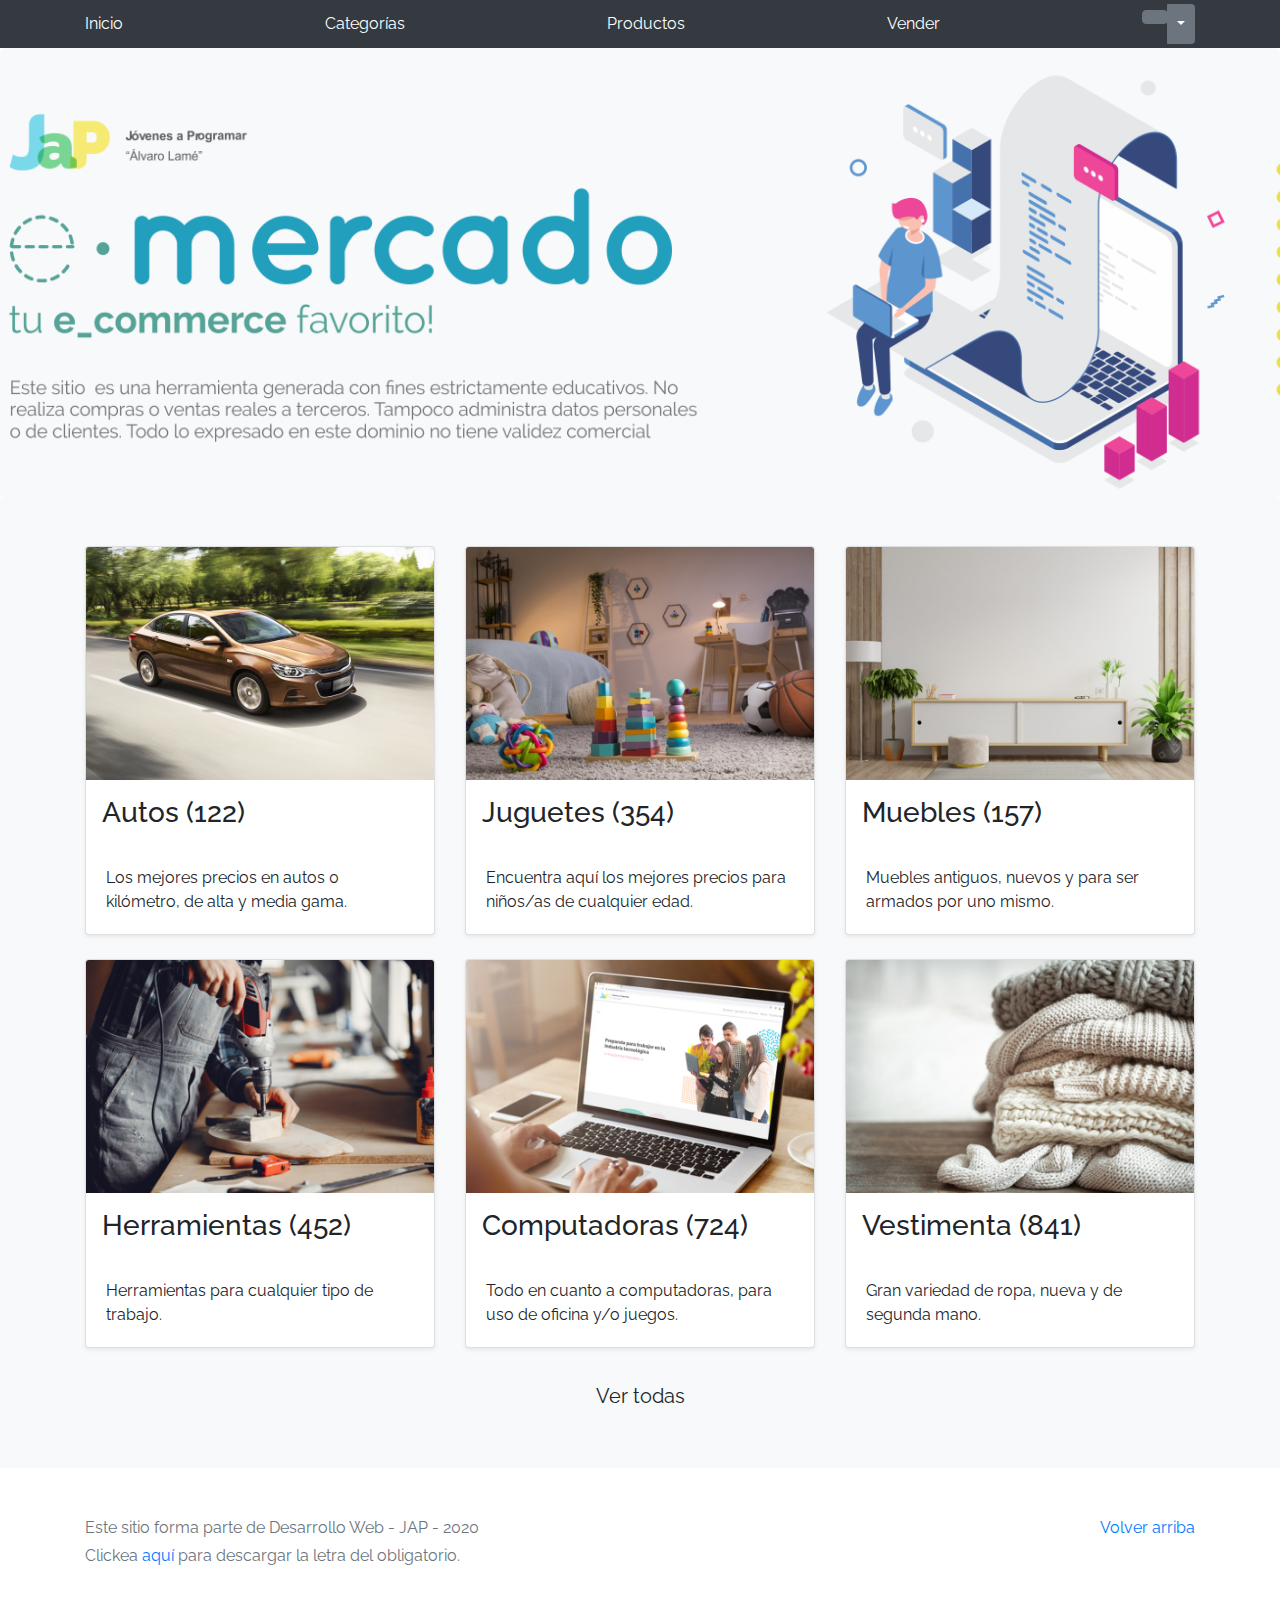
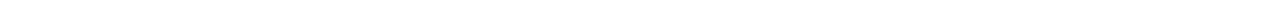
<file: index.html>
<!DOCTYPE html>
<!-- saved from url=(0049)https://getbootstrap.com/docs/4.3/examples/album/ -->
<html lang="en">
  <head>
    <meta http-equiv="Content-Type" content="text/html; charset=UTF-8">
    <meta name="viewport" content="width=device-width, initial-scale=1, shrink-to-fit=no">
    <meta name="google-signin-scope" content="profile email">
    <meta name="google-signin-client_id" content="332427920936-91lb1fsniom3ho7rjfplk02650g2ah18.apps.googleusercontent.com">
    <title>eMercado - Todo lo que busques está aquí</title>

    <link rel="canonical" href="https://getbootstrap.com/docs/4.3/examples/album/">
    <link href="https://fonts.googleapis.com/css?family=Raleway:300,300i,400,400i,700,700i,900,900i" rel="stylesheet">
    <!-- Bootstrap core CSS -->
    <link href="css/bootstrap.min.css" rel="stylesheet">
    <link href="css/styles.css" rel="stylesheet">
  </head>
  <body>
    <nav class="site-header sticky-top py-1 bg-dark">
      <div class="container d-flex flex-column flex-md-row justify-content-between" id="menu">
        <a class="py-2 d-none d-md-inline-block" href="index.html">Inicio</a>
        <a class="py-2 d-none d-md-inline-block" href="categories.html">Categorías</a>
        <a class="py-2 d-none d-md-inline-block" href="products.html">Productos</a>
        <a class="py-2 d-none d-md-inline-block" href="sell.html">Vender</a>
        <div class="btn-group" >
          <a href="my-profile.html"><button class="btn btn-secondary" type="button" id='users'></button></a>
          <button type="button" class="btn btn-sm btn-secondary dropdown-toggle dropdown-toggle-split " data-toggle="dropdown" aria-haspopup="true" aria-expanded="false">
            <span class="sr-only">Toggle Dropdown</span>
          </button>
          <div class="dropdown-menu" >
          <a href="my-profile.html"><button class="dropdown-item" type="button" >Mi perfil</button></a>
            <a href="cart.html"><button class="dropdown-item" type="button" id="cart">Mi carrito</button></a>
            <button class="dropdown-item desc" type="button" onclick="desconectar();">Cerrar sesion</button>
          </div>
        </div>
      </div>
    </nav>
    

    <main role="main">
      <section class="jumbotron text-center">
        <div class="m-5">
          <h1></h1>
        </div>
      </section>
      <div class="album py-5 bg-light">
        <div class="container">
          <div class="row">
            <div class="col-md-4">
              <a href="categories.html" class="card mb-4 shadow-sm custom-card">
                <img class="bd-placeholder-img card-img-top"  src="img/cat1.jpg">
                <h3 class="m-3">Autos (122)</h3>
                <div class="card-body">
                  <p class="card-text">Los mejores precios en autos 0 kilómetro, de alta y media gama.</p>
                </div>
              </a>
            </div>
            <div class="col-md-4">
                <a href="categories.html" class="card mb-4 shadow-sm custom-card">
                  <img class="bd-placeholder-img card-img-top" src="img/cat2.jpg">
                  <h3 class="m-3">Juguetes (354)</h3>
                  <div class="card-body">
                    <p class="card-text">Encuentra aquí los mejores precios para niños/as de cualquier edad.</p>
                  </div>
                </a>
            </div>
            <div class="col-md-4">
                <a href="categories.html" class="card mb-4 shadow-sm custom-card">
                  <img class="bd-placeholder-img card-img-top" src="img/cat3.jpg">
                  <h3 class="m-3">Muebles (157)</h3>
                  <div class="card-body">
                    <p class="card-text">Muebles antiguos, nuevos y para ser armados por uno mismo.</p>
                  </div>
                </a>
            </div>
            <div class="col-md-4">
                <a href="categories.html" class="card mb-4 shadow-sm custom-card">
                  <img class="bd-placeholder-img card-img-top" src="img/cat4.jpg">
                  <h3 class="m-3">Herramientas (452)</h3>
                  <div class="card-body">
                    <p class="card-text">Herramientas para cualquier tipo de trabajo.</p>
                  </div>
                </a>
            </div>
            <div class="col-md-4">
                <a href="categories.html" class="card mb-4 shadow-sm custom-card">
                  <img class="bd-placeholder-img card-img-top" src="img/cat5.jpg">
                  <h3 class="m-3">Computadoras (724)</h3>
                  <div class="card-body">
                    <p class="card-text">Todo en cuanto a computadoras, para uso de oficina y/o juegos.</p>
                  </div>
                </a>
            </div>
            <div class="col-md-4">
                <a href="categories.html" class="card mb-4 shadow-sm custom-card">
                  <img class="bd-placeholder-img card-img-top" src="img/cat6.jpg">
                  <h3 class="m-3">Vestimenta (841)</h3>
                  <div class="card-body">
                    <p class="card-text">Gran variedad de ropa, nueva y de segunda mano.</p>
                  </div>
                </a>
            </div>
          </div>
          <div class="row">
              <a type="button" class="btn btn-light btn-lg btn-block" href="categories.html">Ver todas</a>
          </div>
        </div>
      </div>
    </main>  

    <footer class="text-muted">
      <div class="container">
        <p class="float-right">
          <a href="#">Volver arriba</a>
        </p>
        <p>Este sitio forma parte de Desarrollo Web - JAP - 2020</p>
        <p>Clickea <a target="_blank" href="Letra.pdf">aquí</a> para descargar la letra del obligatorio.</p>
      </div>
    </footer>
    <script src="js/jquery-3.4.1.min.js"></script>
    <script src="js/bootstrap.bundle.min.js"></script>
    <script src="js/init.js"></script>
    <script src="js/my-profile.js"></script>
    <script src="js/google.js"></script>
    <script src="https://apis.google.com/js/platform.js?onload=onLoad" async defer></script>
  </body>
</html>
</file>
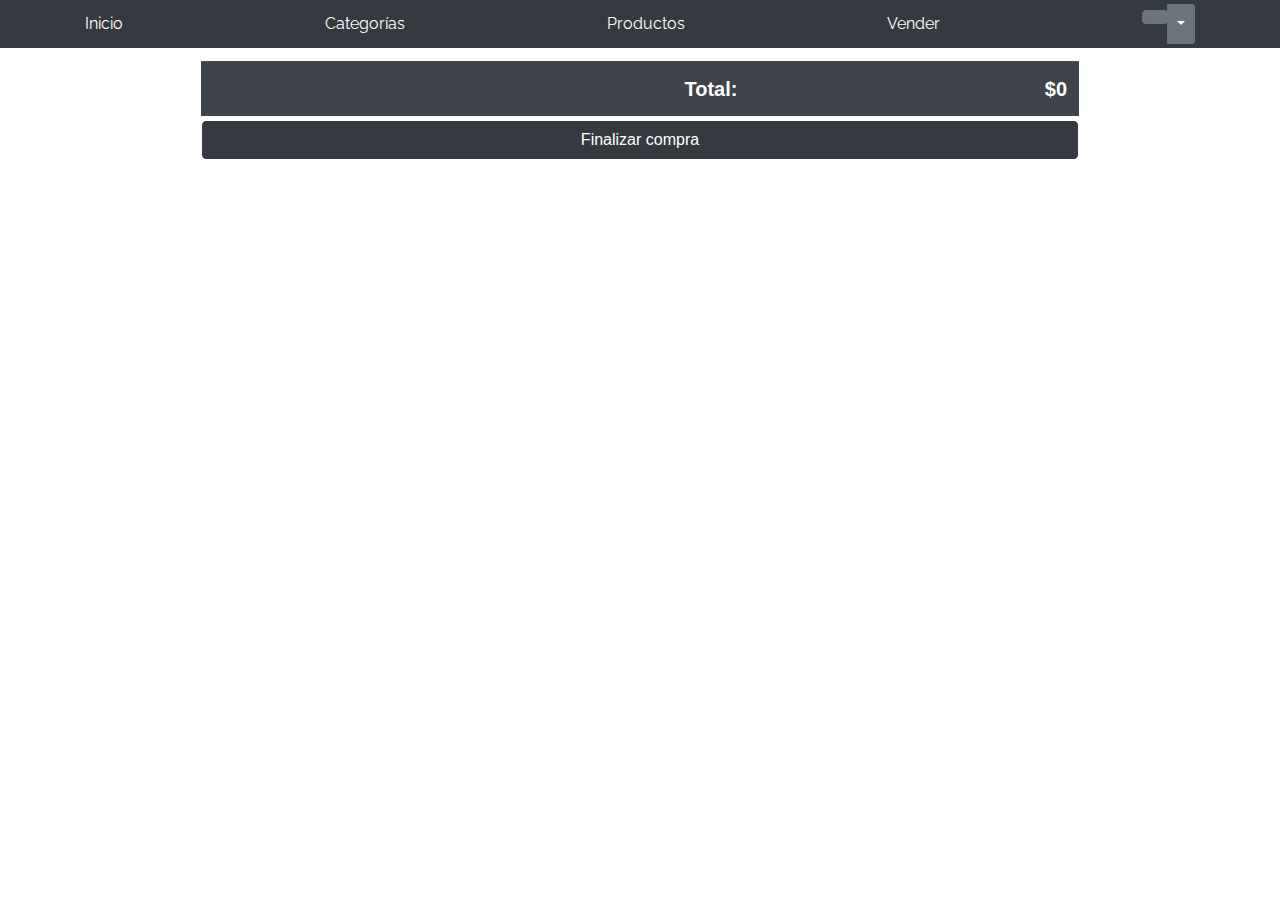
<file: cart.html>
<!DOCTYPE html>
<!-- saved from url=(0049)https://getbootstrap.com/docs/4.3/examples/album/ -->
<html lang="en">
  <head>
    <meta http-equiv="Content-Type" content="text/html; charset=UTF-8" />

    <meta
      name="viewport"
      content="width=device-width, initial-scale=1, shrink-to-fit=no"
    />
    <meta name="description" content="" />
    <meta name="google-signin-scope" content="profile email" />
    <meta name="google-signin-client_id" content="332427920936-91lb1fsniom3ho7rjfplk02650g2ah18.apps.googleusercontent.com"
    />
    <title>eMercado - Todo lo que busques está aquí</title>

    <link
      rel="canonical"
      href="https://getbootstrap.com/docs/4.3/examples/album/"
    />
    <link href="https://fonts.googleapis.com/css?family=Raleway:300,300i,400,400i,700,700i,900,900i" rel="stylesheet"
    />

    <style>
      .bd-placeholder-img {
        font-size: 1.125rem;
        text-anchor: middle;
        -webkit-user-select: none;
        -moz-user-select: none;
        -ms-user-select: none;
        user-select: none;
      }

      @media (min-width: 768px) {
        .bd-placeholder-img-lg {
          font-size: 3.5rem;
        }
      }
    </style>
    <link href="css/bootstrap.min.css" rel="stylesheet" />
    <link href="css/styles.css" rel="stylesheet" />
    <link href="css/dropzone.css" rel="stylesheet" />
  </head>

  <body>
    <nav class="site-header sticky-top py-1 bg-dark">
      <div
        class="container d-flex flex-column flex-md-row justify-content-between"
        id="menu"
      >
        <a class="py-2 d-none d-md-inline-block" href="index.html">Inicio</a>
        <a class="py-2 d-none d-md-inline-block" href="categories.html"
          >Categorías</a
        >
        <a class="py-2 d-none d-md-inline-block" href="products.html"
          >Productos</a
        >
        <a class="py-2 d-none d-md-inline-block" href="sell.html">Vender</a>
        <div class="btn-group">
          <a href="my-profile.html"
            ><button class="btn btn-secondary" type="button" id="users"></button
          ></a>
          <button
            type="button"
            class="
              btn btn-sm btn-secondary
              dropdown-toggle dropdown-toggle-split
            "
            data-toggle="dropdown"
            aria-haspopup="true"
            aria-expanded="false"
          >
            <span class="sr-only">Toggle Dropdown</span>
          </button>
          <div class="dropdown-menu">
            <a href="my-profile.html"
              ><button class="dropdown-item" type="button">Mi perfil</button></a
            >
            <a href="cart.html"
              ><button class="dropdown-item" type="button" id="cart">
                Mi carrito
              </button></a
            >
            <button
              class="dropdown-item desc"
              type="button"
              onclick="desconectar();"
            >
              Cerrar sesion
            </button>
          </div>
        </div>
      </div>
    </nav>
    <div id="prod">
      <table id="productosV" class="table table-striped table-dark">  
      </table>
      <table id="totalprod" class="table table-striped table-dark">
        <tr>
        <th>Total:</th>
        <th id="total"></th>
        </tr>
      </table>
    </div>
    <br />
    <div style="width: 68.5%; margin: 0px auto; margin-top: -2.5%;">
            
    <button type="button" class="btn btn-dark w-100" data-toggle="modal" data-target="#exampleModal">
      Finalizar compra
    </button>


    <div class="modal fade" id="exampleModal" tabindex="-1" role="dialog" aria-labelledby="exampleModalLabel" aria-hidden="true">
      <div class="modal-dialog" role="document">
        <div class="modal-content">
          <div class="modal-header">
            <h5 class="modal-title" id="exampleModalLabel">Finalizar compra</h5>
            <button type="button" class="close" data-dismiss="modal" aria-label="Close">
              <span aria-hidden="true">&times;</span>
            </button>
          </div>
          
            <div class="modal-body">  
              <form id="bpg" action="http://localhost:3000/compra" method="post">        
              <div id="formu">
                <h5>Envio</h5>
                <div class="form-group">
                  <input type="text" class="form-control" placeholder="Calle" name="dir"/>
                  <input type="text" class="form-control mt-1" placeholder="Esquina" name="dir"/>
                  <input type="text" class="form-control mt-1" placeholder="Numero" name="dir"/>
                  <input type="text" class="form-control mt-1" placeholder="Pais y ciudad" name="dir"/>
                </div>
      
                <hr />

                
                  <h4>Tipo de envio:</h4>
                  <div class="form-group">
                    <select class="form-control" id="envio" onchange="calcularSubTotal()">
                      <option name="envio" value="local" selected>Retiro en el local</option>
                      <option name="envio" value="premium">Premium (2-5 dias)</option>
                      <option name="envio" value="express">Express (5-8 dias)</option>
                      <option name="envio" value="standard">Standard (12-15 dias)</option>
                    </select>
                    <small class="text-muted">*Si no selecciona ningun tipo de envio se considerara que lo retira en el local</small>
                    <br>
                    <div id="costoE"></div>
                  </div>

                  <div>
                    <h4>Forma de pago:</h4>
                    <div class="form-group">
                      <select class="form-control" id="pago" onchange="seleccionar()">
                        <option selected hidden value="">Elija su forma de pago</option>
                        <option name="pago" value="tarjetaC">Tarjeta de credito</option>
                        <option name="pago" value="tarjetaD">Tarjeta de debito</option>
                        <option name="pago" value="transf">Transferencia bancaria</option>
                        <option name="pago" value="efectivo">Efectivo</option>
                      </select>
                    </div>
      
                    <div id="metPago"></div> 
                      
                  </div>
                  
                </div>
                <br>    
                <!--<div>          
                </div>
                              
                -->
                <div>
                  <h5>Total:</h5>
                  <p id="total1"></p>
                </div>
              </div>
              <div id="but" class="p-1"><button type="submit" class="btn btn-success w-100 " id="pag">Comprar</button></div>
          </form>
        </div>
      </div>
    </div>
      
    
    <div id="spinner-wrapper">
      <div class="lds-ring">
        <div></div>
        <div></div>
        <div></div>
        <div></div>
      </div>
    </div>

    <script src="js/jquery-3.4.1.min.js"></script>
    <script src="js/bootstrap.bundle.min.js"></script>
    <script src="js/dropzone.js"></script>
    <script src="js/init.js"></script>
    <script src="js/cart.js"></script>
    <script src="js/google.js"></script>
    <script src="js/my-profile.js"></script>
    <script
      src="https://apis.google.com/js/platform.js?onload=onLoad"
      async
      defer
    ></script>
  </body>
</html>
</file>
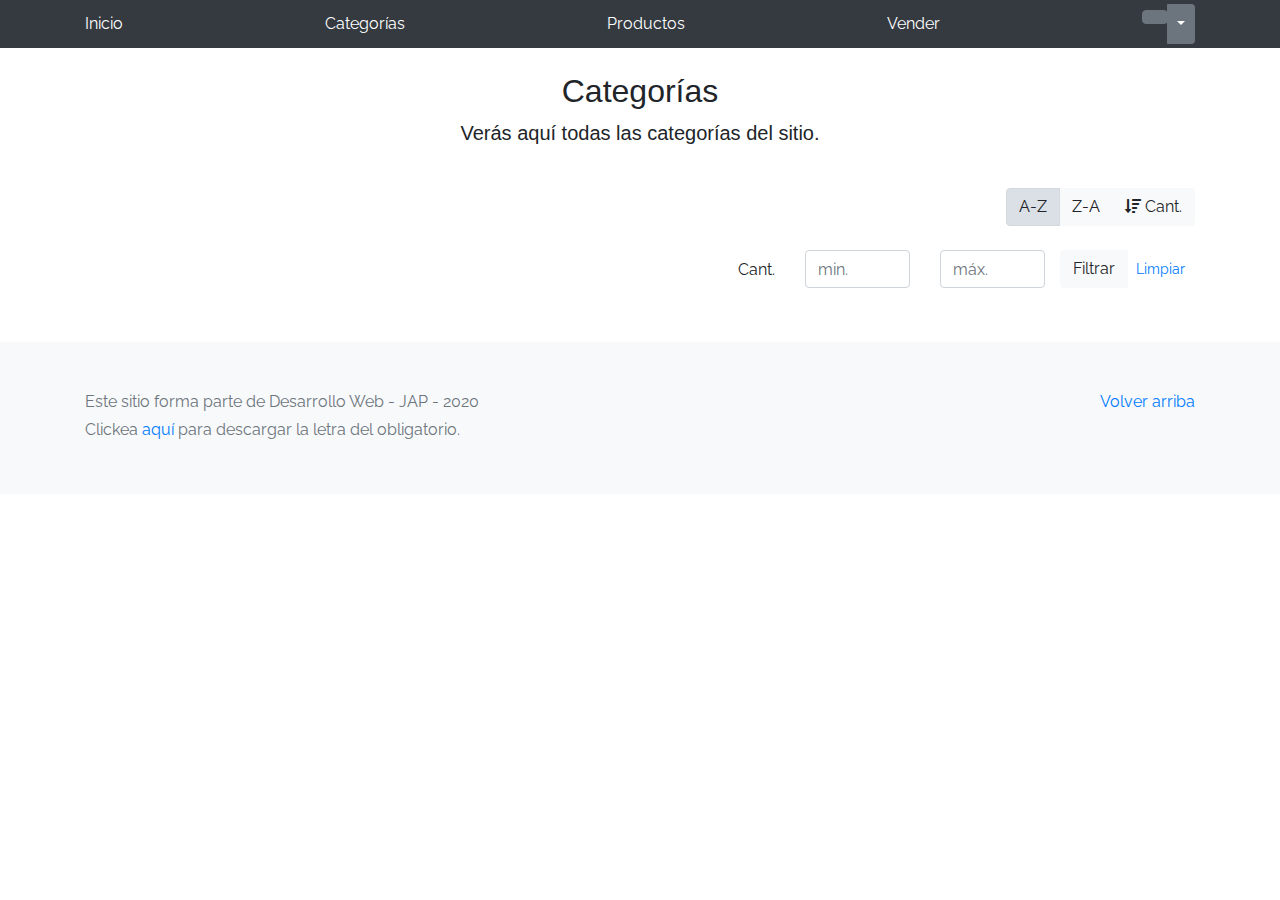
<file: categories.html>
<!DOCTYPE html>
<!-- saved from url=(0049)https://getbootstrap.com/docs/4.3/examples/album/ -->
<html lang="en">
  <head>
    <meta http-equiv="Content-Type" content="text/html; charset=UTF-8" />
    <meta
      name="viewport"
      content="width=device-width, initial-scale=1, shrink-to-fit=no"
    />
    <meta name="description" content="" />
    <meta name="google-signin-scope" content="profile email" />
    <meta
      name="google-signin-client_id"
      content="332427920936-91lb1fsniom3ho7rjfplk02650g2ah18.apps.googleusercontent.com"
    />
    <title>eMercado - Todo lo que busques está aquí</title>

    <link
      rel="canonical"
      href="https://getbootstrap.com/docs/4.3/examples/album/"
    />
    <link
      href="https://fonts.googleapis.com/css?family=Raleway:300,300i,400,400i,700,700i,900,900i"
      rel="stylesheet"
    />
    <link href="css/font-awesome.min.css" rel="stylesheet" />

    <link href="css/bootstrap.min.css" rel="stylesheet" />
    <link href="css/styles.css" rel="stylesheet" />
  </head>
  <body>
    <nav class="site-header sticky-top py-1 bg-dark">
      <div class="container d-flex flex-column flex-md-row justify-content-between" id="menu">
        <a class="py-2 d-none d-md-inline-block" href="index.html">Inicio</a>
        <a class="py-2 d-none d-md-inline-block" href="categories.html">Categorías</a>
        <a class="py-2 d-none d-md-inline-block" href="products.html">Productos</a>
        <a class="py-2 d-none d-md-inline-block" href="sell.html">Vender</a>
        <div class="btn-group" >
          <a href="my-profile.html"><button class="btn btn-secondary" type="button" id='users'></button></a>
          <button type="button" class="btn btn-sm btn-secondary dropdown-toggle dropdown-toggle-split " data-toggle="dropdown" aria-haspopup="true" aria-expanded="false">
            <span class="sr-only">Toggle Dropdown</span>
          </button>
          <div class="dropdown-menu" >
          <a href="my-profile.html"><button class="dropdown-item" type="button" >Mi perfil</button></a>
            <a href="cart.html"><button class="dropdown-item" type="button" id="cart">Mi carrito</button></a>
            <button class="dropdown-item desc" type="button" onclick="desconectar();">Cerrar sesion</button>
          </div>
        </div>
      </div>
    </nav>
    <main role="main" class="pb-5">
      <div class="text-center p-4">
        <h2>Categorías</h2>
        <p class="lead">Verás aquí todas las categorías del sitio.</p>
      </div>
      <div class="container">
        <div class="row">
          <div class="col text-right">
            <div class="btn-group btn-group-toggle mb-4" data-toggle="buttons">
              <label class="btn btn-light active" id="sortAsc">
                <input
                  type="radio"
                  name="options"
                  autocomplete="off"
                  checked
                />A-Z
              </label>
              <label class="btn btn-light" id="sortDesc">
                <input type="radio" name="options" autocomplete="off" />Z-A
              </label>
              <label class="btn btn-light" id="sortByCount">
                <input type="radio" name="options" autocomplete="off" /><i
                  class="fas fa-sort-amount-down mr-1"
                ></i
                >Cant.
              </label>
            </div>
          </div>
        </div>
        <div class="row justify-content-end">
          <div class="col-md-6"></div>
          <div class="col-md-6 col-sm-12 mb-1 container">
            <div class="row container p-0 m-0">
              <div class="col">
                <p class="font-weight-normal text-right my-2">Cant.</p>
              </div>
              <div class="col">
                <input
                  class="form-control"
                  type="number"
                  placeholder="min."
                  id="rangeFilterCountMin"
                />
              </div>
              <div class="col">
                <input
                  class="form-control"
                  type="number"
                  placeholder="máx."
                  id="rangeFilterCountMax"
                />
              </div>
              <div class="col-3 p-0">
                <div class="btn-group" role="group">
                  <button class="btn btn-light btn-block" id="rangeFilterCount">
                    Filtrar
                  </button>
                  <button class="btn btn-link btn-sm" id="clearRangeFilter">
                    Limpiar
                  </button>
                </div>
              </div>
            </div>
          </div>
        </div>
        <div class="row">
          <div class="list-group" id="cat-list-container"></div>
        </div>
      </div>
    </main>
    <footer class="text-muted bg-light">
      <div class="container">
        <p class="float-right">
          <a href="#">Volver arriba</a>
        </p>
        <p>Este sitio forma parte de Desarrollo Web - JAP - 2020</p>
        <p>
          Clickea <a target="_blank" href="Letra.pdf">aquí</a> para descargar la
          letra del obligatorio.
        </p>
      </div>
    </footer>
    <div id="spinner-wrapper">
      <div class="lds-ring">
        <div></div>
        <div></div>
        <div></div>
        <div></div>
      </div>
    </div>
    <script src="js/jquery-3.4.1.min.js"></script>
    <script src="js/bootstrap.bundle.min.js"></script>
    <script src="js/init.js"></script>
    <script src="js/categories.js"></script>
    <script src="js/google.js"></script>
    <script src="js/my-profile.js"></script>
    <script
      src="https://apis.google.com/js/platform.js?onload=onLoad"
      async
      defer
    ></script>
  </body>
</html>
</file>
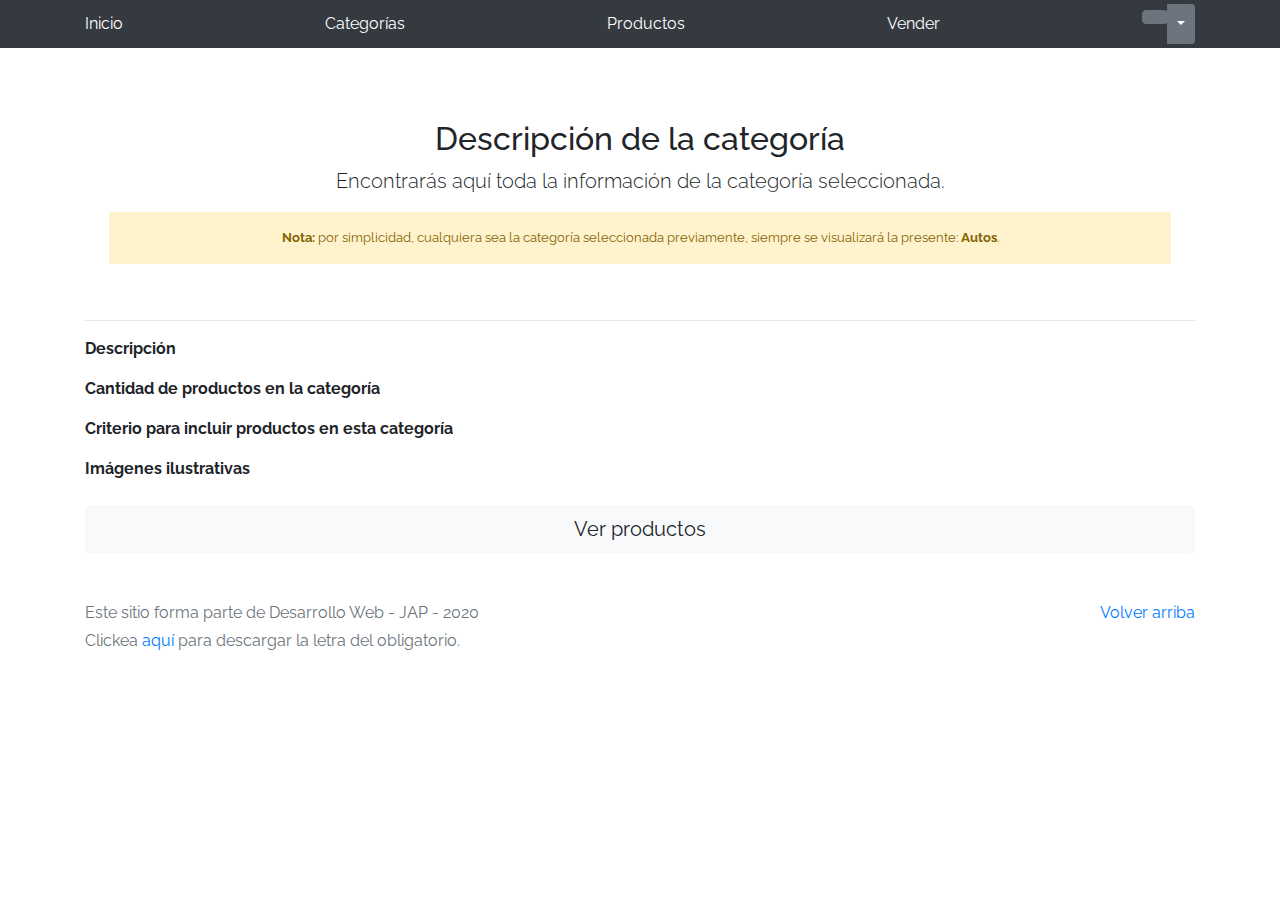
<file: category-info.html>
<!DOCTYPE html>
<!-- saved from url=(0049)https://getbootstrap.com/docs/4.3/examples/album/ -->
<html lang="en">

<head>
  <meta http-equiv="Content-Type" content="text/html; charset=UTF-8">
  <meta name="viewport" content="width=device-width, initial-scale=1, shrink-to-fit=no">
  <meta name="description" content="">
  <meta name="google-signin-scope" content="profile email">
    <meta name="google-signin-client_id" content="332427920936-91lb1fsniom3ho7rjfplk02650g2ah18.apps.googleusercontent.com">
  <title>eMercado - Todo lo que busques está aquí</title>

  <link rel="canonical" href="https://getbootstrap.com/docs/4.3/examples/album/">
  <link href="https://fonts.googleapis.com/css?family=Raleway:300,300i,400,400i,700,700i,900,900i" rel="stylesheet">
  <!-- Bootstrap core CSS -->
  <link href="css/bootstrap.min.css" rel="stylesheet">
  <link href="css/styles.css" rel="stylesheet">
</head>

<body>
  <nav class="site-header sticky-top py-1 bg-dark">
    <div class="container d-flex flex-column flex-md-row justify-content-between" id="menu">
      <a class="py-2 d-none d-md-inline-block" href="index.html">Inicio</a>
      <a class="py-2 d-none d-md-inline-block" href="categories.html">Categorías</a>
      <a class="py-2 d-none d-md-inline-block" href="products.html">Productos</a>
      <a class="py-2 d-none d-md-inline-block" href="sell.html">Vender</a>
      <div class="btn-group" >
        <a href="my-profile.html"><button class="btn btn-secondary" type="button" id='users'></button></a>
          <button type="button" class="btn btn-sm btn-secondary dropdown-toggle dropdown-toggle-split " data-toggle="dropdown" aria-haspopup="true" aria-expanded="false">
            <span class="sr-only">Toggle Dropdown</span>
          </button>
          <div class="dropdown-menu" >
          <a href="my-profile.html"><button class="dropdown-item" type="button" >Mi perfil</button></a>
            <a href="cart.html"><button class="dropdown-item" type="button" id="cart">Mi carrito</button></a>
            <button class="dropdown-item desc" type="button" onclick="desconectar();">Cerrar sesion</button>
        </div>
      </div>
    </div>
  </nav>
  <main role="main">
    <div class="container mt-5">
      <div class="text-center p-4">
        <h2>Descripción de la categoría</h2>
        <p class="lead">Encontrarás aquí toda la información de la categoría seleccionada.</p>
        <p class="small alert-warning py-3"><strong>Nota: </strong>por simplicidad, cualquiera sea la categoría
          seleccionada previamente, siempre se visualizará la presente: <strong>Autos</strong>.</p>
      </div>
      <h3 id="categoryName"></h3>
      <hr class="my-3">
      <dl>
        <dt>Descripción</dt>
        <dd>
          <p id="categoryDescription"></p>
        </dd>

        <dt>Cantidad de productos en la categoría</dt>
        <dd>
          <p id="productCount"></p>
        </dd>

        <dt>Criterio para incluir productos en esta categoría</dt>
        <dd>
          <p id="productCriteria"></p>
        </dd>

        <dt>Imágenes ilustrativas</dt>
        <dd>
          <div class="row text-center text-lg-left pt-2" id="productImagesGallery">
          </div>
        </dd>
      </dl>
      <a type="button" class="btn btn-light btn-lg btn-block" href="products.html">Ver productos</a>
    </div>
  </main>
  <footer class="text-muted">
    <div class="container">
      <p class="float-right">
        <a href="#">Volver arriba</a>
      </p>
      <p>Este sitio forma parte de Desarrollo Web - JAP - 2020</p>
      <p>Clickea <a target="_blank" href="Letra.pdf">aquí</a> para descargar la letra del obligatorio.</p>
    </div>
  </footer>
  <div id="spinner-wrapper">
    <div class="lds-ring">
      <div></div>
      <div></div>
      <div></div>
      <div></div>
    </div>
  </div>
  <script src="js/jquery-3.4.1.min.js"></script>
  <script src="js/bootstrap.bundle.min.js"></script>
  <script src="js/init.js"></script>
  <script src="js/category-info.js"></script>
  <script src="js/google.js"></script>
  <script src="js/my-profile.js"></script>
  <script src="https://apis.google.com/js/platform.js?onload=onLoad" async defer></script>
</body>

</html>
</file>
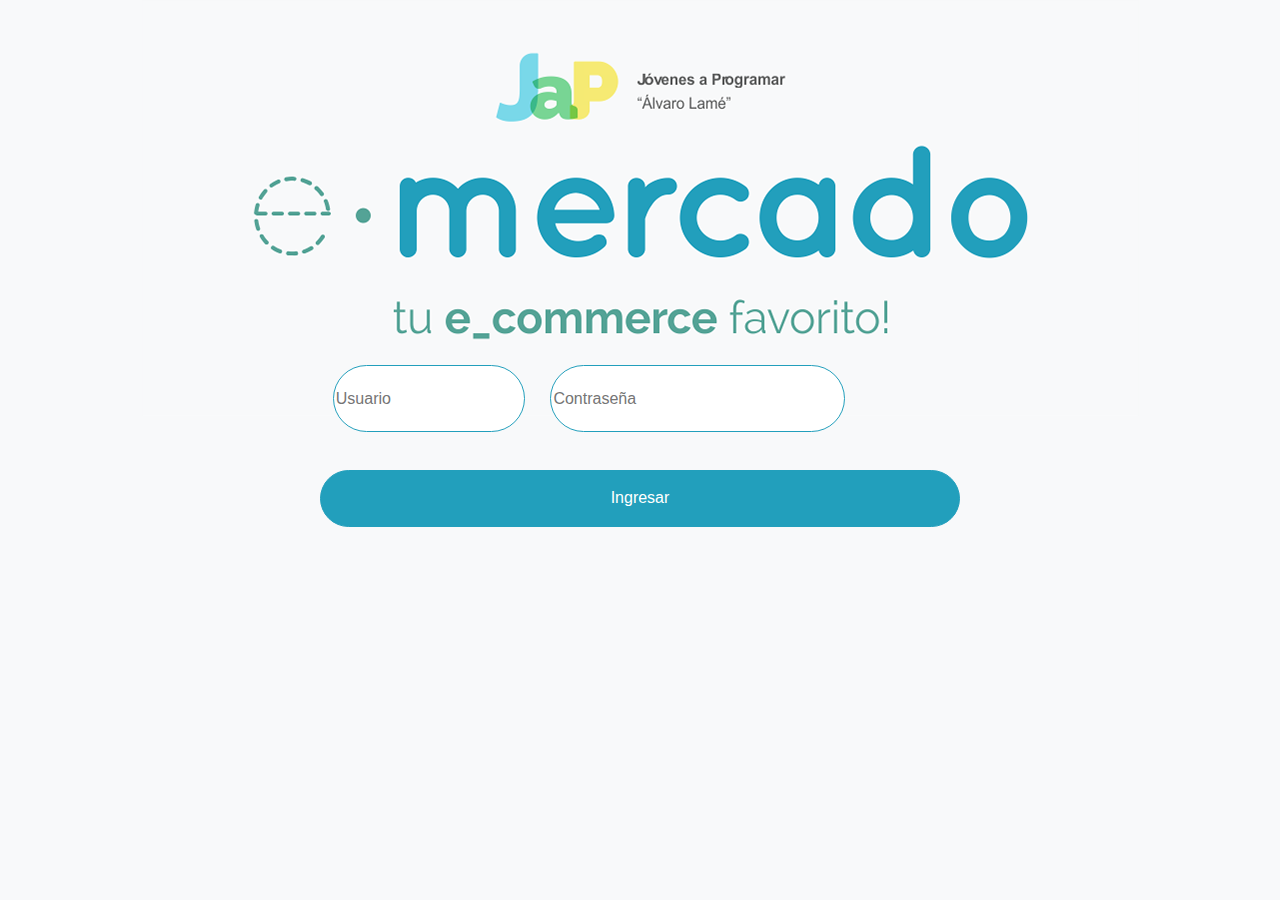
<file: login.html>
<!DOCTYPE html>
<!-- saved from url=(0049)https://getbootstrap.com/docs/4.3/examples/album/ -->
<html lang="en">

<head>
  <meta http-equiv="Content-Type" content="text/html; charset=UTF-8">
  <meta name="viewport" content="width=device-width, initial-scale=1, shrink-to-fit=no">
  <meta name="description" content="">
  <meta name="google-signin-scope" content="profile email">
  <meta name="google-signin-client_id" content="332427920936-91lb1fsniom3ho7rjfplk02650g2ah18.apps.googleusercontent.com">
  <script src="https://apis.google.com/js/platform.js" async defer></script>
  <title>eMercado - Todo lo que busques está aquí</title>

  <link rel="stylesheet" href="css/styles.css" type="text/css">
  <link href="css/bootstrap.min.css" rel="stylesheet">
  

</head>
<body style="background-color: rgb(248,249,250);"> 
  <div id="img">
  <img src="img/login.png" class="img-login" alt="E-Mercado">
  </div>
  <div class="form">
    
    <input type="text" class="usuario" id="user" placeholder="Usuario">
    <input type="password" class="contrasena" id="pass" placeholder="Contraseña">
    <br>
    <span id="msj"></span>
    
    <button class="boton" id="conectar" onclick="verificar();" >Ingresar</button> 
    <br>
    <br>
    <div id="button-g">
    <div class="g-signin2" data-onsuccess="onSignIn" data-theme="light" data-longtitle="true"></div>
    </div>

  </div>
</body>
  <script src="js/init.js"></script>
  <script src="js/login.js"></script>
  <script src="js/google.js"></script>
</body>
</html>
</file>
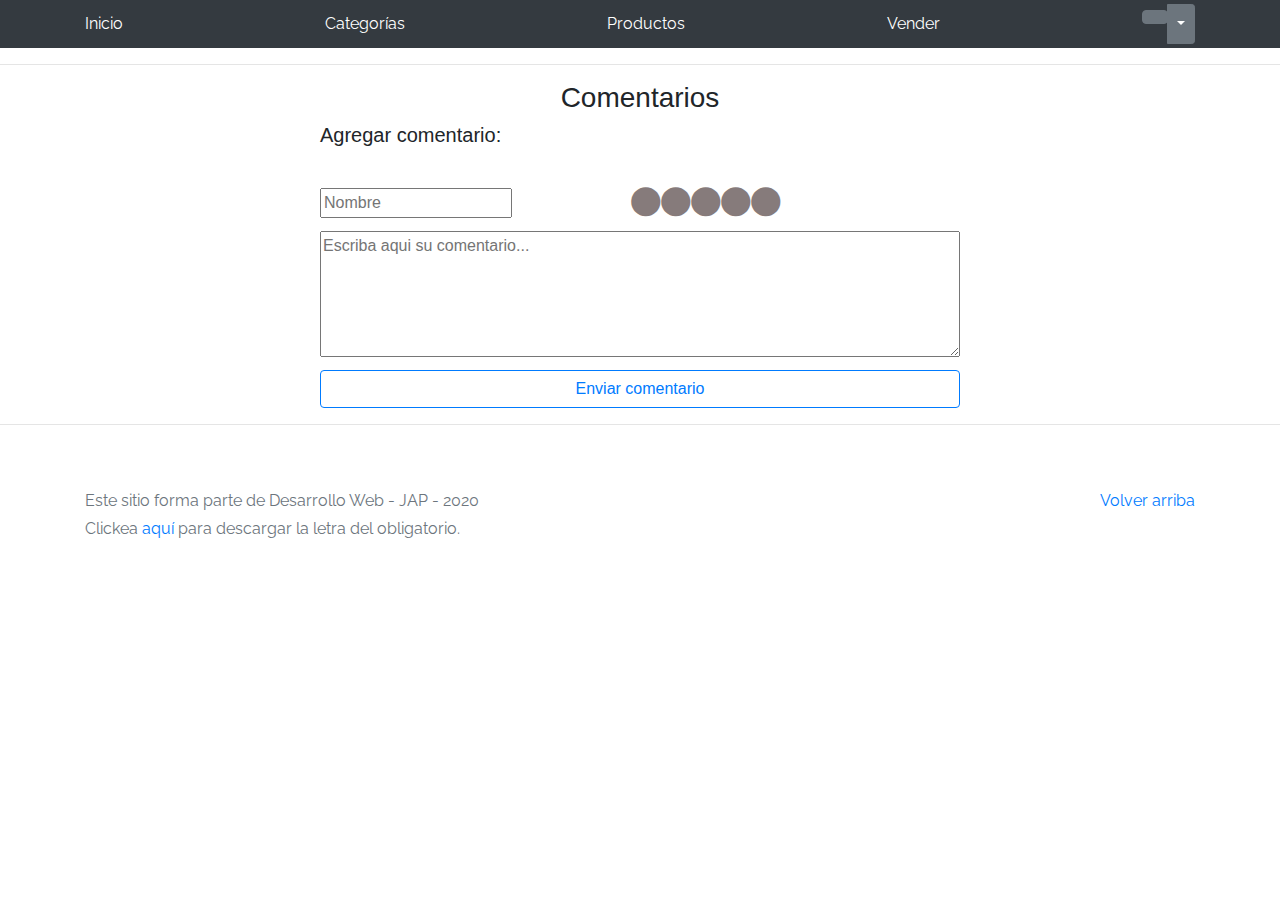
<file: product-info.html>
<!DOCTYPE html>
<!-- saved from url=(0049)https://getbootstrap.com/docs/4.3/examples/album/ -->
<html lang="en">
  <head>
    <meta http-equiv="Content-Type" content="text/html; charset=UTF-8" />
    <meta
      name="viewport"
      content="width=device-width, initial-scale=1, shrink-to-fit=no"
    />
    <meta name="description" content="" />
    <meta name="google-signin-scope" content="profile email" />
    <meta
      name="google-signin-client_id"
      content="332427920936-91lb1fsniom3ho7rjfplk02650g2ah18.apps.googleusercontent.com"
    />

    <title>eMercado - Todo lo que busques está aquí</title>

    <link
      rel="canonical"
      href="https://getbootstrap.com/docs/4.3/examples/album/"
    />
    <link
      href="https://fonts.googleapis.com/css?family=Raleway:300,300i,400,400i,700,700i,900,900i"
      rel="stylesheet"
    />
    <link href="css/font-awesome.min.css" rel="stylesheet" />
    <link href="css/bootstrap.min.css" rel="stylesheet" />
    <link href="css/styles.css" rel="stylesheet" />
  </head>
  <style>
    .calificacion {
  position: relative;
  overflow: hidden;
  display: inline-block;
}

.calificacion input {
position: absolute;
  top: -100px;
}


.calificacion label {
  float: right;
  color: #867b7b;
  font-size: 30px; 
}

.calificacion label:hover,
.calificacion label:hover ~ label,
.calificacion input:checked ~ label {
  color:gold;
}
span{
  font-family: 'Franklin Gothic Medium', 'Arial Narrow', Arial, sans-serif;
  font-weight: 400;
  color: blue;
}

.llena{
  color: gold;
}

.vacio{
  color: red;
}
  </style>

  <body>
    <nav class="site-header sticky-top py-1 bg-dark">
      <div class="container d-flex flex-column flex-md-row justify-content-between" id="menu">
        <a class="py-2 d-none d-md-inline-block" href="index.html">Inicio</a>
        <a class="py-2 d-none d-md-inline-block" href="categories.html">Categorías</a>
        <a class="py-2 d-none d-md-inline-block" href="products.html">Productos</a>
        <a class="py-2 d-none d-md-inline-block" href="sell.html">Vender</a>
        <div class="btn-group" >
          <a href="my-profile.html"><button class="btn btn-secondary" type="button" id='users'></button></a>
          <button type="button" class="btn btn-sm btn-secondary dropdown-toggle dropdown-toggle-split " data-toggle="dropdown" aria-haspopup="true" aria-expanded="false">
            <span class="sr-only">Toggle Dropdown</span>
          </button>
          <div class="dropdown-menu" >
          <a href="my-profile.html"><button class="dropdown-item" type="button" >Mi perfil</button></a>
            <a href="cart.html"><button class="dropdown-item" type="button" id="cart">Mi carrito</button></a>
            <button class="dropdown-item desc" type="button" onclick="desconectar();">Cerrar sesion</button>
          </div>
        </div>
      </div>
    </nav>
    <div id="infoProducts"></div>
    <hr>
    <div class="COM">
      <div class="titulo">
        <h3>Comentarios</h3>
      </div>

      <div id="comen"></div>

      <div id="comentar">
      <h5>Agregar comentario:</h5>
      <div class="calificacion">
        <input id="radio1" type="radio" name="estrellas" value="5" onclick="document.getElementById('score').value='5'">
        <label for="radio1"><i class="fas fa-circle"></i></label>
        <input id="radio2" type="radio" name="estrellas" value="4" onclick="document.getElementById('score').value='4'">
        <label for="radio2"><i class="fas fa-circle"></i></label>
        <input id="radio3" type="radio" name="estrellas" value="3" onclick="document.getElementById('score').value='3'">
        <label for="radio3"><i class="fas fa-circle"></i></label>
        <input id="radio4" type="radio" name="estrellas" value="2"onclick="document.getElementById('score').value='2'">
        <label for="radio4"><i class="fas fa-circle"></i></label>
        <input id="radio5" type="radio" name="estrellas" value="1" onclick="document.getElementById('score').value='1'">
        <label for="radio5"><i class="fas fa-circle"></i></label><br>
      </div>
      <span id="score" style="display:none;" hidden></span>
      <input type="text" placeholder="Nombre" id="user">
      <textarea name="Comentar" id="description" cols="93" rows="5" placeholder="Escriba aqui su comentario..."></textarea>
      <button type="submit" class="btn btn-outline-primary w-100" id="coment" onclick='borrarEstrellas();'>Enviar comentario</button>
    </div>
    </div>

    <hr>
    <div id='relacionados'  >
      
      
    </div>
    <footer class="text-muted">
      <div class="container">
        <p class="float-right">
          <a href="#">Volver arriba</a>
        </p>
        <p>Este sitio forma parte de Desarrollo Web - JAP - 2020</p>
        <p>
          Clickea <a target="_blank" href="Letra.pdf">aquí</a> para descargar la
          letra del obligatorio.
        </p>
      </div>
    </footer>
    <div id="spinner-wrapper">
      <div class="lds-ring">
        <div></div>
        <div></div>
        <div></div>
        <div></div>
      </div>
    </div>
    <script src="js/jquery-3.4.1.min.js"></script>
    <script src="js/bootstrap.bundle.min.js"></script>
    <script src="js/init.js"></script>
    <script src="js/product-info.js"></script>
    <script src="js/google.js"></script>
    <script src="js/my-profile.js"></script>
    <script
      src="https://apis.google.com/js/platform.js?onload=onLoad"
      async
      defer
    >
     $(document).ready(function(){
      $('.carousel').carousel({
          interval: 2500
      })
     })
  </script>

  
  </body>
</html>
</file>
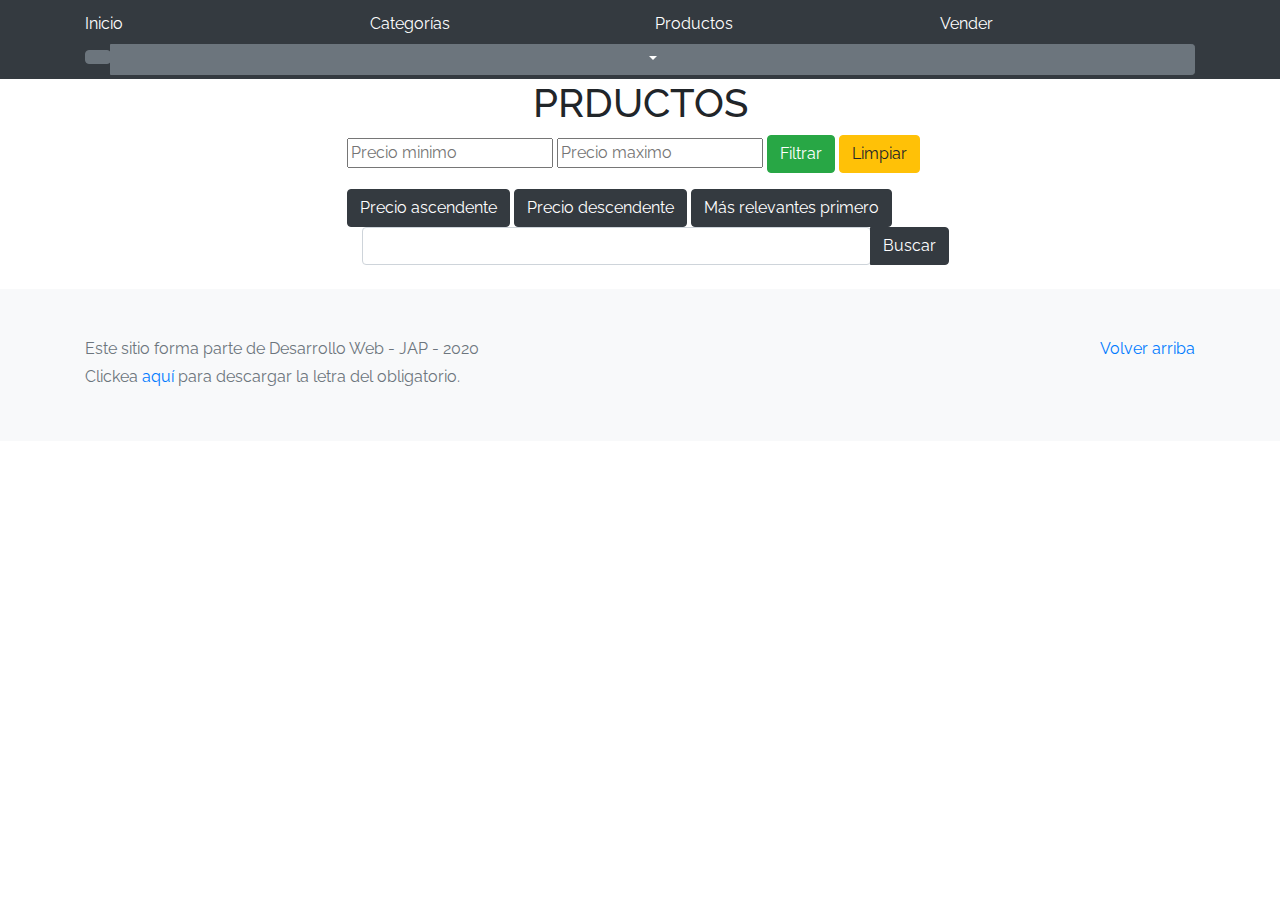
<file: products.html>
<!DOCTYPE html>
<!-- saved from url=(0049)https://getbootstrap.com/docs/4.3/examples/album/ -->
<html lang="en">
  <head>
    <meta http-equiv="Content-Type" content="text/html; charset=UTF-8">
    <meta name="viewport" content="width=device-width, initial-scale=1, shrink-to-fit=no">
    <meta name="description" content="">
    <meta name="google-signin-scope" content="profile email">
  <meta name="google-signin-client_id" content="332427920936-91lb1fsniom3ho7rjfplk02650g2ah18.apps.googleusercontent.com">
    <title>eMercado - Todo lo que busques está aquí</title>

    <link rel="canonical" href="https://getbootstrap.com/docs/4.3/examples/album/">
    <link href="https://fonts.googleapis.com/css?family=Raleway:300,300i,400,400i,700,700i,900,900i" rel="stylesheet">
    <link href="css/font-awesome.min.css" rel="stylesheet">
    <link href="css/bootstrap.min.css" rel="stylesheet">
    <link href="css/styles.css" rel="stylesheet">
  </head>
  <body>
    <nav class="site-header sticky-top py-1 bg-dark">
      <div class="container">
        <div class="row">
          <a class="col-sm-3 py-2" href="index.html">Inicio</a>
          <a class="col-sm-3 py-2" href="categories.html">Categorías</a>
          <a class="col-sm-3 py-2 " href="products.html">Productos</a>
          <a class="col-sm-3 py-2 " href="sell.html">Vender</a>
          <div class="col-sm btn-group" >
            <a href="my-profile.html"><button class="btn btn-secondary" type="button" id='users'></button></a>
            <button type="button" class="btn btn-sm btn-secondary dropdown-toggle dropdown-toggle-split " data-toggle="dropdown" aria-haspopup="true" aria-expanded="false">
              <span class="sr-only">Toggle Dropdown</span>
            </button>
            <div class="dropdown-menu" >
            <a href="my-profile.html"><button class="dropdown-item" type="button" >Mi perfil</button></a>
              <a href="cart.html"><button class="dropdown-item" type="button" id="cart">Mi carrito</button></a>
              <button class="dropdown-item desc" type="button" onclick="desconectar();">Cerrar sesion</button>
            </div>
          </div>
        </div>
      </div>
    </nav>
    <div class="container">
      <div class="row justify-content-center">
        <div class="col-sm-7"><h1 style="text-align: center;">PRDUCTOS</h1></div>
      </div>
      <div class="row justify-content-center ml-3">
        <div class="col-sm-7" >
          <input type="number" class="filter" id="minimo" placeholder="Precio minimo" >
          <input type="number" class="filter" id="maximo" placeholder="Precio maximo" >
          <button id="filtrar" class="btn btn-success" onclick="showProductsList()">Filtrar</button>
          <button class="btn btn-warning" id="clear" onclick="clear()">Limpiar</button>
        </div>
      </div>
        <div class="row justify-content-center ml-3 mt-3">
          <div class="col-sm-7">
            <button class="btn btn-dark" id="asc">Precio ascendente</button>
            <button class="btn btn-dark" id="des">Precio descendente</button>
            <button class="btn btn-dark" id="rel">Más relevantes primero</button>
            <div class="col btn-group">
              <input type="search" class="form-control" id="buscador"><button class="btn btn-dark" id="buscar" >Buscar</button>
            </div>
          </div>
        </div> 
        <br>
    </div>
    <div class="container">
      <div class="row" id="productos"></div>
      
    </div>
    <footer class="text-muted bg-light">
      <div class="container">
        <p class="float-right">
          <a href="#">Volver arriba</a>
        </p>
        <p>Este sitio forma parte de Desarrollo Web - JAP - 2020</p>
        <p>Clickea <a target="_blank" href="Letra.pdf">aquí</a> para descargar la letra del obligatorio.</p>
      </div>
    </footer>
    <div id="spinner-wrapper"><div class="lds-ring"><div></div><div></div><div></div><div></div></div></div>
    <script src="js/jquery-3.4.1.min.js"></script>
    <script src="js/bootstrap.bundle.min.js"></script>
    <script src="js/init.js"></script>
    <script src="js/products.js"></script>
    <script src="js/google.js"></script>
    <script src="js/my-profile.js"></script>
    <script src="https://apis.google.com/js/platform.js?onload=onLoad" async defer></script>
  </body>
</html>
</file>
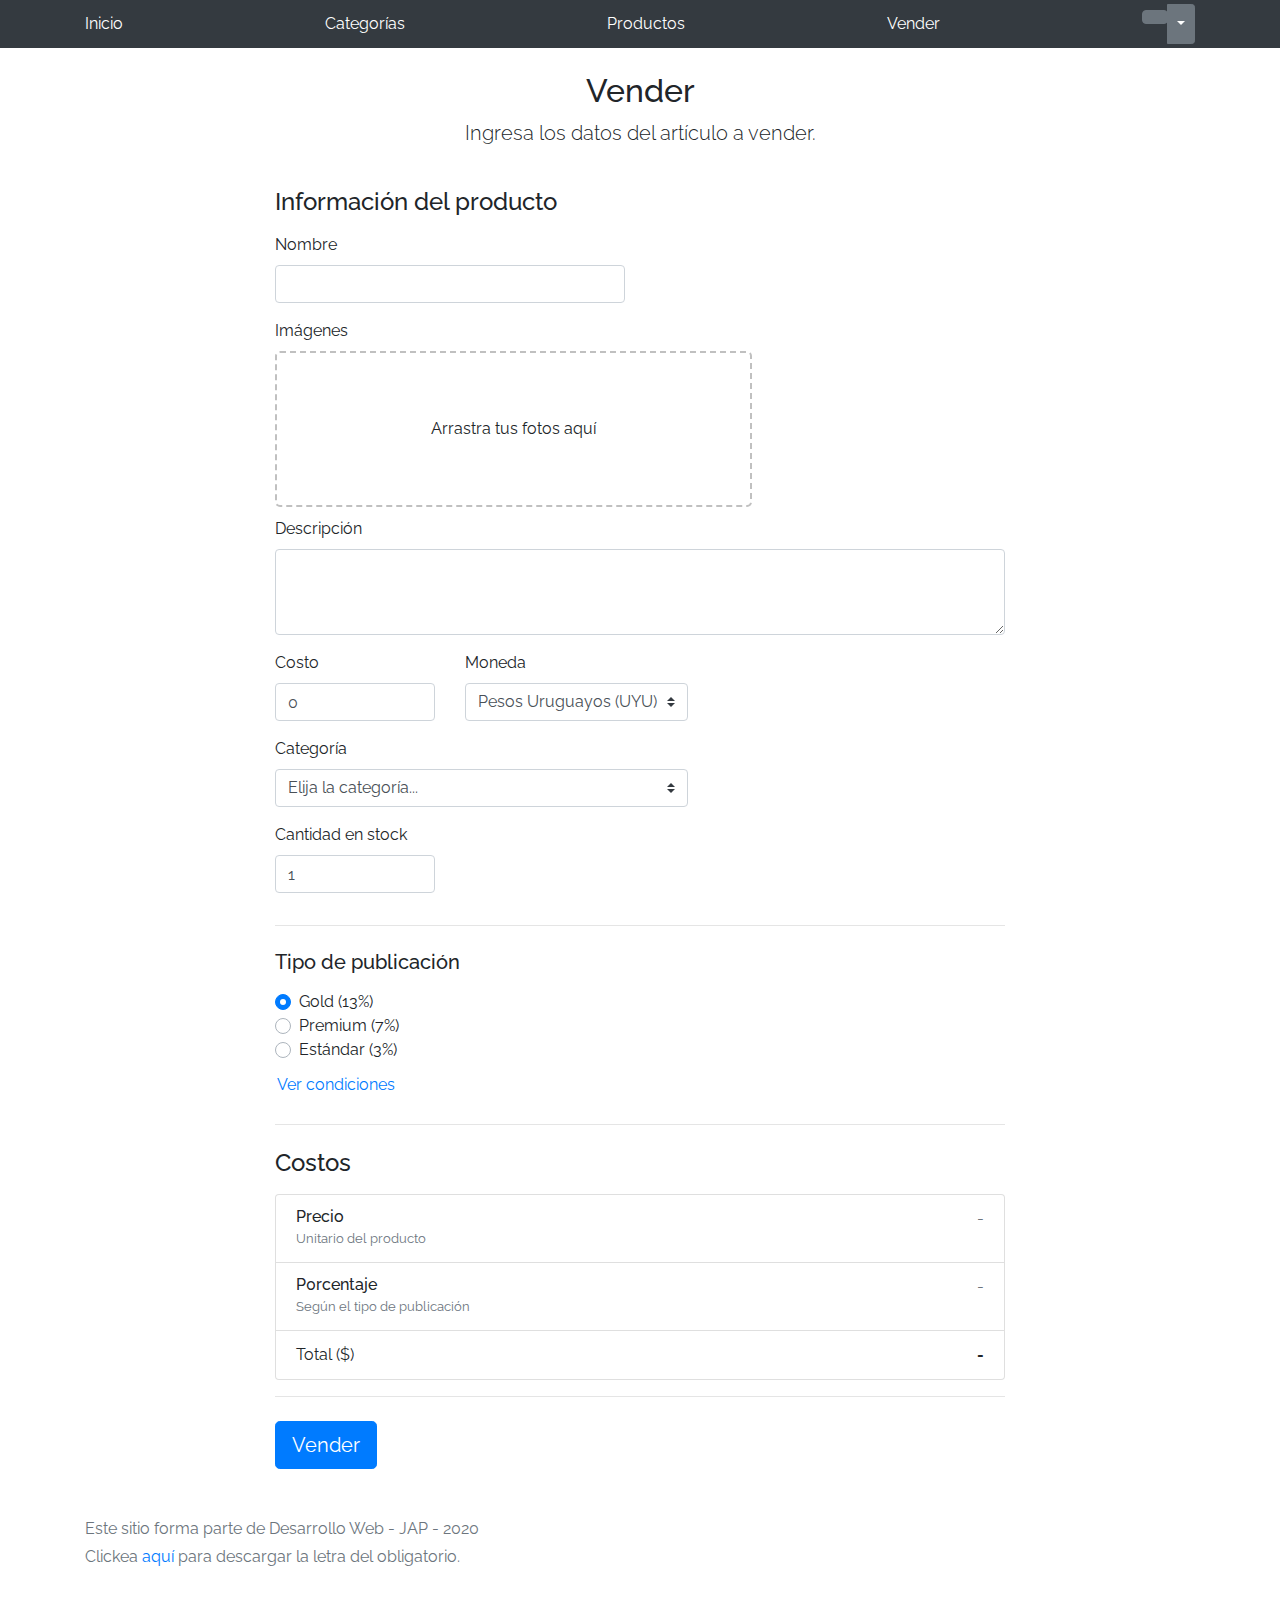
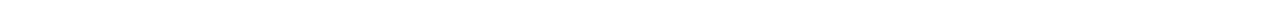
<file: sell.html>
<!DOCTYPE html>
<!-- saved from url=(0049)https://getbootstrap.com/docs/4.3/examples/album/ -->
<html lang="en"><head><meta http-equiv="Content-Type" content="text/html; charset=UTF-8">
    
    <meta name="viewport" content="width=device-width, initial-scale=1, shrink-to-fit=no">
    <meta name="description" content="">
    <meta name="google-signin-scope" content="profile email">
    <meta name="google-signin-client_id" content="332427920936-91lb1fsniom3ho7rjfplk02650g2ah18.apps.googleusercontent.com">
    <title>eMercado - Todo lo que busques está aquí</title>

    <link rel="canonical" href="https://getbootstrap.com/docs/4.3/examples/album/">
    <link href="https://fonts.googleapis.com/css?family=Raleway:300,300i,400,400i,700,700i,900,900i" rel="stylesheet">

    <style>
      .bd-placeholder-img {
        font-size: 1.125rem;
        text-anchor: middle;
        -webkit-user-select: none;
        -moz-user-select: none;
        -ms-user-select: none;
        user-select: none;
      }

      @media (min-width: 768px) {
        .bd-placeholder-img-lg {
          font-size: 3.5rem;
        }
      }
    </style>
    <link href="css/bootstrap.min.css" rel="stylesheet">
    <link href="css/styles.css" rel="stylesheet">
    <link href="css/dropzone.css" rel="stylesheet">
  </head>
  <body>
    <nav class="site-header sticky-top py-1 bg-dark">
      <div class="container d-flex flex-column flex-md-row justify-content-between" id="menu">
        <a class="py-2 d-none d-md-inline-block" href="index.html">Inicio</a>
        <a class="py-2 d-none d-md-inline-block" href="categories.html">Categorías</a>
        <a class="py-2 d-none d-md-inline-block" href="products.html">Productos</a>
        <a class="py-2 d-none d-md-inline-block" href="sell.html">Vender</a>
        <div class="btn-group" >
          <a href="my-profile.html"><button class="btn btn-secondary" type="button" id='users'></button></a>
          <button type="button" class="btn btn-sm btn-secondary dropdown-toggle dropdown-toggle-split " data-toggle="dropdown" aria-haspopup="true" aria-expanded="false">
            <span class="sr-only">Toggle Dropdown</span>
          </button>
          <div class="dropdown-menu" >
          <a href="my-profile.html"><button class="dropdown-item" type="button" >Mi perfil</button></a>
            <a href="cart.html"><button class="dropdown-item" type="button" id="cart">Mi carrito</button></a>
            <button class="dropdown-item desc" type="button" onclick="desconectar();">Cerrar sesion</button>
          </div>
        </div>
      </div>
    </nav>
      <div class="container">
        <div class="text-center p-4">
          <h2>Vender</h2>
          <p class="lead">Ingresa los datos del artículo a vender.</p>
        </div>
        <div class="row justify-content-md-center">
          <div class="col-md-8 order-md-1">
            <h4 class="mb-3">Información del producto</h4>
            <form class="needs-validation" id="sell-info">
              <div class="row">
                <div class="col-md-6 mb-3">
                  <label for="productName">Nombre</label>
                  <input type="text" class="form-control" id="productName" placeholder="" value="" >
                  <div class="invalid-feedback">
                    Ingresa un nombre
                  </div>
                </div>
              </div>
              <div class="row">
                <div class="col-md-8 order-md-1">
                    <label for="zip">Imágenes</label>
                    <div class="needsclick dz-clickable" id="file-upload">
                      <div class="dz-message needsclick">
                        Arrastra tus fotos aquí<br>
                      </div>
                    </div>
                </div>
              </div>
              <div class="row">
                  <div class="col-md-12 mb-3">
                      <label for="productDescription">Descripción</label>
                      <textarea class="form-control" id="productDescription" rows="3"></textarea>
                  </div>
                </div>
              <div class="row">
                <div class="col-md-3 mb-3">
                  <label for="zip">Costo</label>
                  <input type="number" class="form-control" id="productCostInput" placeholder="" required="" value="0" min="0">
                  <div class="invalid-feedback">
                    El costo debe ser mayor que 0.
                  </div>
                </div>
                <div class="col-md-4 mb-3">
                    <label for="state">Moneda</label>
                    <select class="custom-select d-block w-100" id="productCurrency" required="">
                      <option selected>Pesos Uruguayos (UYU)</option>
                      <option>Dólares (USD)</option>
                    </select>
                    <div class="invalid-feedback">
                      Ingresa una categoría válida.
                    </div>
                  </div>
              </div>
              <div class="row">
                  <div class="col-md-7 mb-3">
                  <label for="state">Categoría</label>
                  <select class="custom-select d-block w-100" id="productCategory">
                    <option value="">Elija la categoría...</option>
                    <option>Autos</option>
                    <option>Juguetes</option>
                    <option>Muebles</option>
                    <option>Herramientas</option>
                    <option>Computadoras</option>
                    <option>Vestimenta</option>
                  </select>
                  <div class="invalid-feedback">
                    Por favor ingresa una categoría válida.
                  </div>
                </div>
              </div>
              <div class="row">
                  <div class="col-md-3 mb-3">
                    <label for="productCountInput">Cantidad en stock</label>
                    <input type="number" class="form-control" id="productCountInput" placeholder="" required="" value="1" min="0">
                    <div class="invalid-feedback">
                      La cantidad es requerida.
                    </div>
                  </div>
                </div>
              <hr class="mb-4">
              <h5 class="mb-3">Tipo de publicación</h5>
              <div class="d-block my-3">
                <div class="custom-control custom-radio">
                  <input id="goldradio" name="publicationType" type="radio" class="custom-control-input" checked="" required="">
                  <label class="custom-control-label" for="goldradio">Gold (13%)</label>
                </div>
                <div class="custom-control custom-radio">
                  <input id="premiumradio" name="publicationType" type="radio" class="custom-control-input" required="">
                  <label class="custom-control-label" for="premiumradio">Premium (7%)</label>
                </div>
                <div class="custom-control custom-radio">
                  <input id="standardradio" name="publicationType" type="radio" class="custom-control-input" required="">
                  <label class="custom-control-label" for="standardradio">Estándar (3%)</label>
                </div>
                <div class="row">
                  <button type="button" class="m-1 btn btn-link" data-toggle="modal" data-target="#contidionsModal">Ver condiciones</button>
                </div>
              </div>
              <hr class="mb-4">
              <h4 class="mb-3">Costos</h4>
              <ul class="list-group mb-3">
                  <li class="list-group-item d-flex justify-content-between lh-condensed">
                    <div>
                      <h6 class="my-0">Precio</h6>
                      <small class="text-muted">Unitario del producto</small>
                    </div>
                    <span class="text-muted" id="productCostText">-</span>
                  </li>
                  <li class="list-group-item d-flex justify-content-between lh-condensed">
                    <div>
                      <h6 class="my-0">P0rcentaje</h6>
                      <small class="text-muted">Según el tipo de publicación</small>
                    </div>
                    <span class="text-muted" id="comissionText">-</span>
                  </li>
                  <li class="list-group-item d-flex justify-content-between">
                    <span>Total ($)</span>
                    <strong id="totalCostText">-</strong>
                  </li>
                </ul>
              <hr class="mb-4">
              <button class="btn btn-primary btn-lg" type="submit">Vender</button>
            </form>
          </div>
        </div>
      </div>
      <footer class="text-muted">
        <div class="container">
            <p>Este sitio forma parte de Desarrollo Web - JAP - 2020</p>
            <p>Clickea <a target="_blank" href="Letra.pdf">aquí</a> para descargar la letra del obligatorio.</p>
        </div>
      </footer>
      <div class="alert fade" role="alert" id="alertResult">
          <span id="resultSpan"></span>
          <button type="button" class="close" data-dismiss="alert" aria-label="Close">
              <span aria-hidden="true">&times;</span>
          </button>
      </div>

      <div class="modal fade" tabindex="-1" role="dialog" id="contidionsModal">
        <div class="modal-dialog" role="document">
          <div class="modal-content">
            <div class="modal-header">
              <h5 class="modal-title">Condiciones de publicación</h5>
              <button type="button" class="close" data-dismiss="modal" aria-label="Close">
                <span aria-hidden="true">&times;</span>
              </button>
            </div>
            <div class="modal-body">
              <div class="container">
                  <div class="row">
                      <h5 class="text-warning">Gold (13%)</h5>
                      <p class="muted text-justify">Tu producto se verá de forma promocionada en portada, además de las condiciones de Premium y Estándar.</p>
                  </div>
                  <hr>
                  <div class="row">
                      <h5 class="text-primary">Stándar (7%)</h5>
                      <p class="muted text-justify">Se mostrará el producto en los primeros lugares de resultados de búsqueda, así cómo cuando se ingrese a la categoría que pertenezca.</p>
                  </div>
                  <hr>
                  <div class="row">
                      <h5 class="text-secondary">Estándar (3%)</h5>
                      <p class="muted text-justify">El producto se listará en la categoría correspondiente, así como en los resultados de búsquedas que coincidan con las palabras claves en el nombre.</p>
                  </div>
              </div>
            </div>
            <div class="modal-footer">
              <button type="button" class="btn btn-primary" data-dismiss="modal">Cerrar</button>
            </div>
          </div>
        </div>
      </div>
      <div id="spinner-wrapper"><div class="lds-ring"><div></div><div></div><div></div><div></div></div></div>
      <script src="js/jquery-3.4.1.min.js"></script>
      <script src="js/bootstrap.bundle.min.js"></script>
      <script src="js/dropzone.js"></script>
      <script src="js/init.js"></script>
      <script src="js/sell.js"></script>
      <script src="js/google.js"></script>
      <script src="js/my-profile.js"></script>
      <script src="https://apis.google.com/js/platform.js?onload=onLoad" async defer></script>
    </body>
</html>
</file>
<file: css/styles.css>
.jumbotron, .card-body, .container, .site-header{
    font-family: 'Raleway', serif !important;
}

.jumbotron .display-4{
    font-weight: bold;
}

.jumbotron {
  height: 50vh;
  padding: 5em inherit;
  margin-bottom: 0;
  background-color: #53C0FB;
  background: url('../img/cover_back.png');
  background-size: cover;
  background-position: center;
  background-repeat: no-repeat;
  color: black;
  font-weight: bold;
}

@media (min-width: 768px) {
  .jumbotron {
    padding-top: 6rem;
    padding-bottom: 6rem;
  }
}

.jumbotron p:last-child {
  margin-bottom: 0;
}

.jumbotron-heading {
  font-weight: 300;
}

.jumbotron .container {
  max-width: 40rem;
  background-color: rgba(255, 255, 255, 0.5);
  border-radius: 10px;
  text-shadow: 1px 1px 2px grey;
}

.jumbotron .lead{
  font-size: 38px;
}

footer {
  padding-top: 3rem;
  padding-bottom: 3rem;
}

footer p {
  margin-bottom: .25rem;
}

.site-header a {
  color: white;
  transition: ease-in-out color .15s;
}

.light-text {
  color: white;
}

.site-header .dropdown-menu a {
  color: black;
}

.dropzone{
  border: 2px dashed #0087F7;
  border-radius: 5px;
  background: white;
}

.alert{
  position: fixed;
  top:80px;
  width: 50%;
  left: 50%;
  transform: translate(-50%, 0);
}

.lds-ring {
  display: inline-block;
  position: relative;
  width: 64px;
  height: 64px;
  top:50%;
  left: 50%;
}
.lds-ring div {
  box-sizing: border-box;
  display: block;
  position: absolute;
  width: 51px;
  height: 51px;
  margin: 6px;
  border: 6px solid #fff;
  border-radius: 50%;
  animation: lds-ring 1.2s cubic-bezier(0.5, 0, 0.5, 1) infinite;
  border-color: #fff transparent transparent transparent;
}
.lds-ring div:nth-child(1) {
  animation-delay: -0.45s;
}
.lds-ring div:nth-child(2) {
  animation-delay: -0.3s;
}
.lds-ring div:nth-child(3) {
  animation-delay: -0.15s;
}
@keyframes lds-ring {
  0% {
    transform: rotate(0deg);
  }
  100% {
    transform: rotate(360deg);
  }
}

#spinner-wrapper{
  position: fixed;
  background-color: rgba(0,0,0,0.5);
  width:100%;
  height: 100%;
  top:0;
  left:0;
  z-index: 1021;
  display: none;
}

a.custom-card,
a.custom-card:hover {
  color: inherit;
  text-decoration: inherit;
}

.checked {
  color: orange;
}


#img{
  display: flex;
  justify-content: center;
  align-items: center;
  
}


.form{
  width: 50%;
  height: 25%;
  display: flex;
  flex-flow: wrap;
  position: absolute;
  z-index: 1;
  margin-left: 25%;
  margin-top: -5%;
}

.form input{
  width: 46%;
  height: 30%;
  border: 1px solid rgb(34,159,188);
  border-radius: 50px;
  margin: 2%;
}

.form button{
  width: 100%;
  height: 25%;
  border-radius: 50px;
  color: white;
  font-family: Arial, Helvetica, sans-serif;
  background-color: rgb(34,159,188);
  border: 1px solid rgb(34,159,188);
}

#button-g{
  display: flex;
  justify-content: center;
  align-items: center;
  width: 100%;
}

.abcRioButtonContentWrapper{
  color: white;
  background-color: rgb(34,159,188);
}

.abcRioButtonIcon{
  height: 100%;
  background-color: white;
}

#desconectar{
  width: 100%;
  height: 100%;
}


#desconectar:hover{
  background-color: red;
  font-weight: bold;

}


#orden{
  margin-left: 5%;
}


.prodInfo h2{
  font-size: 50px;
  text-align: center;
}


.galeria{
  display: flex;
  flex-wrap: wrap;
  justify-content: center;
  width: 100%;
}

.galeria img{
  width: 30%;
  margin: 1%;
}

.Idesc{
  text-align: center;
  font-size: 20px;
}

.COM{
  width: 100%;
}

.titulo{
  text-align: center;
}

.comentarios{
  width: 50%;
  margin: 0 auto;
  margin-bottom: 1%;
  padding: 1%;
  border: 1px solid gray;
  border-radius: 10px;
}

#comentar{
  width: 50%;
  margin: 0 auto;
}



#comentar{
  display: flex;
  flex-wrap: wrap;
}

#user{
  width: 30%;
}

.calificacion{
  z-index: 1;
  width: 50%;
  margin-top: 4%;
  margin-bottom: -7%;
  margin-left: 22%;
}

#description{
  margin-top: 2%;
  margin-bottom: 2%;
}

.desc:hover{
  background-color: red;
}

#slider{
  margin: auto;
  width: 50%;
}

#relacionados{
  display: flex;
  justify-content: center;
  
}

#relacionados div{
  margin: 2%;
}

#prod{
  margin: 1%;
}

#productosV{
  width: 70%;
  margin: 0px auto ;
  text-align: center;
}

#totalprod{
  width: 70%;
  margin: 0px auto ;
  text-align: right;
  font-size: 20px;
}

#change:hover{
  background-color: yellow;
}

#save:hover{
  background-color: green;
}
</file>
<file: css/dropzone.css>
/*
 * The MIT License
 * Copyright (c) 2012 Matias Meno <m@tias.me>
 */
.dropzone, .dropzone * {
  box-sizing: border-box; }

.dropzone {
  position: relative; }
  .dropzone .dz-preview {
    position: relative;
    display: inline-block;
    width: 120px;
    margin: 0.5em; }
    .dropzone .dz-preview .dz-progress {
      display: block;
      height: 15px;
      border: 1px solid #aaa; }
      .dropzone .dz-preview .dz-progress .dz-upload {
        display: block;
        height: 100%;
        width: 0;
        background: green; }
    .dropzone .dz-preview .dz-error-message {
      color: red;
      display: none; }
    .dropzone .dz-preview.dz-error .dz-error-message, .dropzone .dz-preview.dz-error .dz-error-mark {
      display: block; }
    .dropzone .dz-preview.dz-success .dz-success-mark {
      display: block; }
    .dropzone .dz-preview .dz-error-mark, .dropzone .dz-preview .dz-success-mark {
      position: absolute;
      display: none;
      left: 30px;
      top: 30px;
      width: 54px;
      height: 58px;
      left: 50%;
      margin-left: -27px; }

@-webkit-keyframes passing-through {
  0% {
    opacity: 0;
    -webkit-transform: translateY(40px);
    -moz-transform: translateY(40px);
    -ms-transform: translateY(40px);
    -o-transform: translateY(40px);
    transform: translateY(40px); }
  30%, 70% {
    opacity: 1;
    -webkit-transform: translateY(0px);
    -moz-transform: translateY(0px);
    -ms-transform: translateY(0px);
    -o-transform: translateY(0px);
    transform: translateY(0px); }
  100% {
    opacity: 0;
    -webkit-transform: translateY(-40px);
    -moz-transform: translateY(-40px);
    -ms-transform: translateY(-40px);
    -o-transform: translateY(-40px);
    transform: translateY(-40px); } }
@-moz-keyframes passing-through {
  0% {
    opacity: 0;
    -webkit-transform: translateY(40px);
    -moz-transform: translateY(40px);
    -ms-transform: translateY(40px);
    -o-transform: translateY(40px);
    transform: translateY(40px); }
  30%, 70% {
    opacity: 1;
    -webkit-transform: translateY(0px);
    -moz-transform: translateY(0px);
    -ms-transform: translateY(0px);
    -o-transform: translateY(0px);
    transform: translateY(0px); }
  100% {
    opacity: 0;
    -webkit-transform: translateY(-40px);
    -moz-transform: translateY(-40px);
    -ms-transform: translateY(-40px);
    -o-transform: translateY(-40px);
    transform: translateY(-40px); } }
@keyframes passing-through {
  0% {
    opacity: 0;
    -webkit-transform: translateY(40px);
    -moz-transform: translateY(40px);
    -ms-transform: translateY(40px);
    -o-transform: translateY(40px);
    transform: translateY(40px); }
  30%, 70% {
    opacity: 1;
    -webkit-transform: translateY(0px);
    -moz-transform: translateY(0px);
    -ms-transform: translateY(0px);
    -o-transform: translateY(0px);
    transform: translateY(0px); }
  100% {
    opacity: 0;
    -webkit-transform: translateY(-40px);
    -moz-transform: translateY(-40px);
    -ms-transform: translateY(-40px);
    -o-transform: translateY(-40px);
    transform: translateY(-40px); } }
@-webkit-keyframes slide-in {
  0% {
    opacity: 0;
    -webkit-transform: translateY(40px);
    -moz-transform: translateY(40px);
    -ms-transform: translateY(40px);
    -o-transform: translateY(40px);
    transform: translateY(40px); }
  30% {
    opacity: 1;
    -webkit-transform: translateY(0px);
    -moz-transform: translateY(0px);
    -ms-transform: translateY(0px);
    -o-transform: translateY(0px);
    transform: translateY(0px); } }
@-moz-keyframes slide-in {
  0% {
    opacity: 0;
    -webkit-transform: translateY(40px);
    -moz-transform: translateY(40px);
    -ms-transform: translateY(40px);
    -o-transform: translateY(40px);
    transform: translateY(40px); }
  30% {
    opacity: 1;
    -webkit-transform: translateY(0px);
    -moz-transform: translateY(0px);
    -ms-transform: translateY(0px);
    -o-transform: translateY(0px);
    transform: translateY(0px); } }
@keyframes slide-in {
  0% {
    opacity: 0;
    -webkit-transform: translateY(40px);
    -moz-transform: translateY(40px);
    -ms-transform: translateY(40px);
    -o-transform: translateY(40px);
    transform: translateY(40px); }
  30% {
    opacity: 1;
    -webkit-transform: translateY(0px);
    -moz-transform: translateY(0px);
    -ms-transform: translateY(0px);
    -o-transform: translateY(0px);
    transform: translateY(0px); } }
@-webkit-keyframes pulse {
  0% {
    -webkit-transform: scale(1);
    -moz-transform: scale(1);
    -ms-transform: scale(1);
    -o-transform: scale(1);
    transform: scale(1); }
  10% {
    -webkit-transform: scale(1.1);
    -moz-transform: scale(1.1);
    -ms-transform: scale(1.1);
    -o-transform: scale(1.1);
    transform: scale(1.1); }
  20% {
    -webkit-transform: scale(1);
    -moz-transform: scale(1);
    -ms-transform: scale(1);
    -o-transform: scale(1);
    transform: scale(1); } }
@-moz-keyframes pulse {
  0% {
    -webkit-transform: scale(1);
    -moz-transform: scale(1);
    -ms-transform: scale(1);
    -o-transform: scale(1);
    transform: scale(1); }
  10% {
    -webkit-transform: scale(1.1);
    -moz-transform: scale(1.1);
    -ms-transform: scale(1.1);
    -o-transform: scale(1.1);
    transform: scale(1.1); }
  20% {
    -webkit-transform: scale(1);
    -moz-transform: scale(1);
    -ms-transform: scale(1);
    -o-transform: scale(1);
    transform: scale(1); } }
@keyframes pulse {
  0% {
    -webkit-transform: scale(1);
    -moz-transform: scale(1);
    -ms-transform: scale(1);
    -o-transform: scale(1);
    transform: scale(1); }
  10% {
    -webkit-transform: scale(1.1);
    -moz-transform: scale(1.1);
    -ms-transform: scale(1.1);
    -o-transform: scale(1.1);
    transform: scale(1.1); }
  20% {
    -webkit-transform: scale(1);
    -moz-transform: scale(1);
    -ms-transform: scale(1);
    -o-transform: scale(1);
    transform: scale(1); } }
#file-upload, #file-upload * {
  box-sizing: border-box; }

#file-upload {
  min-height: 150px;
  border: 2px dashed silver;
  border-radius: 5px;
  background: white;
margin-bottom: 10px;}
  #file-upload.dz-clickable {
    cursor: pointer; }
    #file-upload.dz-clickable * {
      cursor: default; }
    #file-upload.dz-clickable .dz-message, #file-upload.dz-clickable .dz-message * {
      cursor: pointer; }
  #file-upload.dz-started .dz-message {
    display: none; }
  #file-upload.dz-drag-hover {
    border-style: solid; }
    #file-upload.dz-drag-hover .dz-message {
      opacity: 0.5; }
  #file-upload .dz-message {
    text-align: center;
    margin: 4em 0; }
  #file-upload .dz-preview {
    position: relative;
    display: inline-block;
    vertical-align: top;
    margin: 16px;
    min-height: 100px; }
    #file-upload .dz-preview:hover {
      z-index: 1000; }
      #file-upload .dz-preview:hover .dz-details {
        opacity: 1; }
    #file-upload .dz-preview.dz-file-preview .dz-image {
      border-radius: 20px;
      background: #999;
      background: linear-gradient(to bottom, #eee, #ddd); }
    #file-upload .dz-preview.dz-file-preview .dz-details {
      opacity: 1; }
    #file-upload .dz-preview.dz-image-preview {
      background: white; }
      #file-upload .dz-preview.dz-image-preview .dz-details {
        -webkit-transition: opacity 0.2s linear;
        -moz-transition: opacity 0.2s linear;
        -ms-transition: opacity 0.2s linear;
        -o-transition: opacity 0.2s linear;
        transition: opacity 0.2s linear; }
    #file-upload .dz-preview .dz-remove {
      font-size: 14px;
      text-align: center;
      display: block;
      cursor: pointer;
      border: none; }
      #file-upload .dz-preview .dz-remove:hover {
        text-decoration: underline; }
    #file-upload .dz-preview:hover .dz-details {
      opacity: 1; }
    #file-upload .dz-preview .dz-details {
      z-index: 20;
      position: absolute;
      top: 0;
      left: 0;
      opacity: 0;
      font-size: 13px;
      min-width: 100%;
      max-width: 100%;
      padding: 2em 1em;
      text-align: center;
      color: rgba(0, 0, 0, 0.9);
      line-height: 150%; }
      #file-upload .dz-preview .dz-details .dz-size {
        margin-bottom: 1em;
        font-size: 16px; }
      #file-upload .dz-preview .dz-details .dz-filename {
        white-space: nowrap; }
        #file-upload .dz-preview .dz-details .dz-filename:hover span {
          border: 1px solid rgba(200, 200, 200, 0.8);
          background-color: rgba(255, 255, 255, 0.8); }
        #file-upload .dz-preview .dz-details .dz-filename:not(:hover) {
          overflow: hidden;
          text-overflow: ellipsis; }
          #file-upload .dz-preview .dz-details .dz-filename:not(:hover) span {
            border: 1px solid transparent; }
      #file-upload .dz-preview .dz-details .dz-filename span, #file-upload .dz-preview .dz-details .dz-size span {
        background-color: rgba(255, 255, 255, 0.4);
        padding: 0 0.4em;
        border-radius: 3px; }
    #file-upload .dz-preview:hover .dz-image img {
      -webkit-transform: scale(1.05, 1.05);
      -moz-transform: scale(1.05, 1.05);
      -ms-transform: scale(1.05, 1.05);
      -o-transform: scale(1.05, 1.05);
      transform: scale(1.05, 1.05);
      -webkit-filter: blur(8px);
      filter: blur(8px); }
    #file-upload .dz-preview .dz-image {
      border-radius: 20px;
      overflow: hidden;
      width: 120px;
      height: 120px;
      position: relative;
      display: block;
      z-index: 10; }
      #file-upload .dz-preview .dz-image img {
        display: block; }
    #file-upload .dz-preview.dz-success .dz-success-mark {
      -webkit-animation: passing-through 3s cubic-bezier(0.77, 0, 0.175, 1);
      -moz-animation: passing-through 3s cubic-bezier(0.77, 0, 0.175, 1);
      -ms-animation: passing-through 3s cubic-bezier(0.77, 0, 0.175, 1);
      -o-animation: passing-through 3s cubic-bezier(0.77, 0, 0.175, 1);
      animation: passing-through 3s cubic-bezier(0.77, 0, 0.175, 1); }
    #file-upload .dz-preview.dz-error .dz-error-mark {
      opacity: 1;
      -webkit-animation: slide-in 3s cubic-bezier(0.77, 0, 0.175, 1);
      -moz-animation: slide-in 3s cubic-bezier(0.77, 0, 0.175, 1);
      -ms-animation: slide-in 3s cubic-bezier(0.77, 0, 0.175, 1);
      -o-animation: slide-in 3s cubic-bezier(0.77, 0, 0.175, 1);
      animation: slide-in 3s cubic-bezier(0.77, 0, 0.175, 1); }
    #file-upload .dz-preview .dz-success-mark, #file-upload .dz-preview .dz-error-mark {
      pointer-events: none;
      opacity: 0;
      z-index: 500;
      position: absolute;
      display: block;
      top: 50%;
      left: 50%;
      margin-left: -27px;
      margin-top: -27px; }
      #file-upload .dz-preview .dz-success-mark svg, #file-upload .dz-preview .dz-error-mark svg {
        display: block;
        width: 54px;
        height: 54px; }
    #file-upload .dz-preview.dz-processing .dz-progress {
      opacity: 1;
      -webkit-transition: all 0.2s linear;
      -moz-transition: all 0.2s linear;
      -ms-transition: all 0.2s linear;
      -o-transition: all 0.2s linear;
      transition: all 0.2s linear; }
    #file-upload .dz-preview.dz-complete .dz-progress {
      opacity: 0;
      -webkit-transition: opacity 0.4s ease-in;
      -moz-transition: opacity 0.4s ease-in;
      -ms-transition: opacity 0.4s ease-in;
      -o-transition: opacity 0.4s ease-in;
      transition: opacity 0.4s ease-in; }
    #file-upload .dz-preview:not(.dz-processing) .dz-progress {
      -webkit-animation: pulse 6s ease infinite;
      -moz-animation: pulse 6s ease infinite;
      -ms-animation: pulse 6s ease infinite;
      -o-animation: pulse 6s ease infinite;
      animation: pulse 6s ease infinite; }
    #file-upload .dz-preview .dz-progress {
      opacity: 1;
      z-index: 1000;
      pointer-events: none;
      position: absolute;
      height: 16px;
      left: 50%;
      top: 50%;
      margin-top: -8px;
      width: 80px;
      margin-left: -40px;
      background: rgba(255, 255, 255, 0.9);
      -webkit-transform: scale(1);
      border-radius: 8px;
      overflow: hidden; }
      #file-upload .dz-preview .dz-progress .dz-upload {
        background: #333;
        background: linear-gradient(to bottom, #666, #444);
        position: absolute;
        top: 0;
        left: 0;
        bottom: 0;
        width: 0;
        -webkit-transition: width 300ms ease-in-out;
        -moz-transition: width 300ms ease-in-out;
        -ms-transition: width 300ms ease-in-out;
        -o-transition: width 300ms ease-in-out;
        transition: width 300ms ease-in-out; }
    #file-upload .dz-preview.dz-error .dz-error-message {
      display: block; }
    #file-upload .dz-preview.dz-error:hover .dz-error-message {
      opacity: 1;
      pointer-events: auto; }
    #file-upload .dz-preview .dz-error-message {
      pointer-events: none;
      z-index: 1000;
      position: absolute;
      display: block;
      display: none;
      opacity: 0;
      -webkit-transition: opacity 0.3s ease;
      -moz-transition: opacity 0.3s ease;
      -ms-transition: opacity 0.3s ease;
      -o-transition: opacity 0.3s ease;
      transition: opacity 0.3s ease;
      border-radius: 8px;
      font-size: 13px;
      top: 130px;
      left: -10px;
      width: 140px;
      background: #be2626;
      background: linear-gradient(to bottom, #be2626, #a92222);
      padding: 0.5em 1.2em;
      color: white; }
      #file-upload .dz-preview .dz-error-message:after {
        content: '';
        position: absolute;
        top: -6px;
        left: 64px;
        width: 0;
        height: 0;
        border-left: 6px solid transparent;
        border-right: 6px solid transparent;
        border-bottom: 6px solid #be2626; }

#file-upload .dz-preview.dz-error .dz-error-message, #file-upload .dz-preview.dz-error .dz-error-mark{
  display: none;
}
</file>
